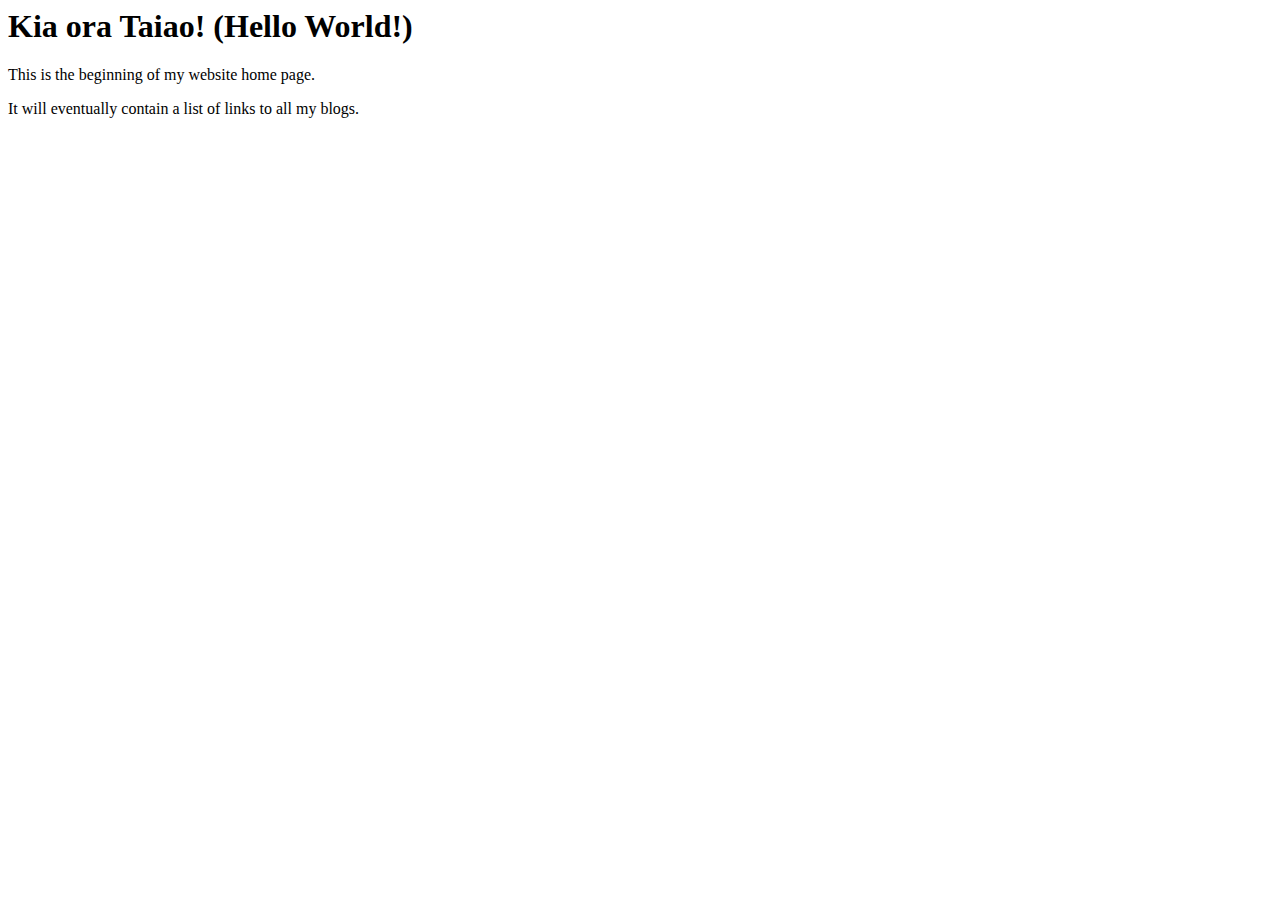
<file: index.html>
<html>

<head>
    <title>My blog</title>

<body>
    <h1>Kia ora Taiao! (Hello World!)</h1>
    <p> This is the beginning of my website home page.</p>
    <p> It will eventually contain a list of links to all my blogs. </p>
</body>

</html>
</file>
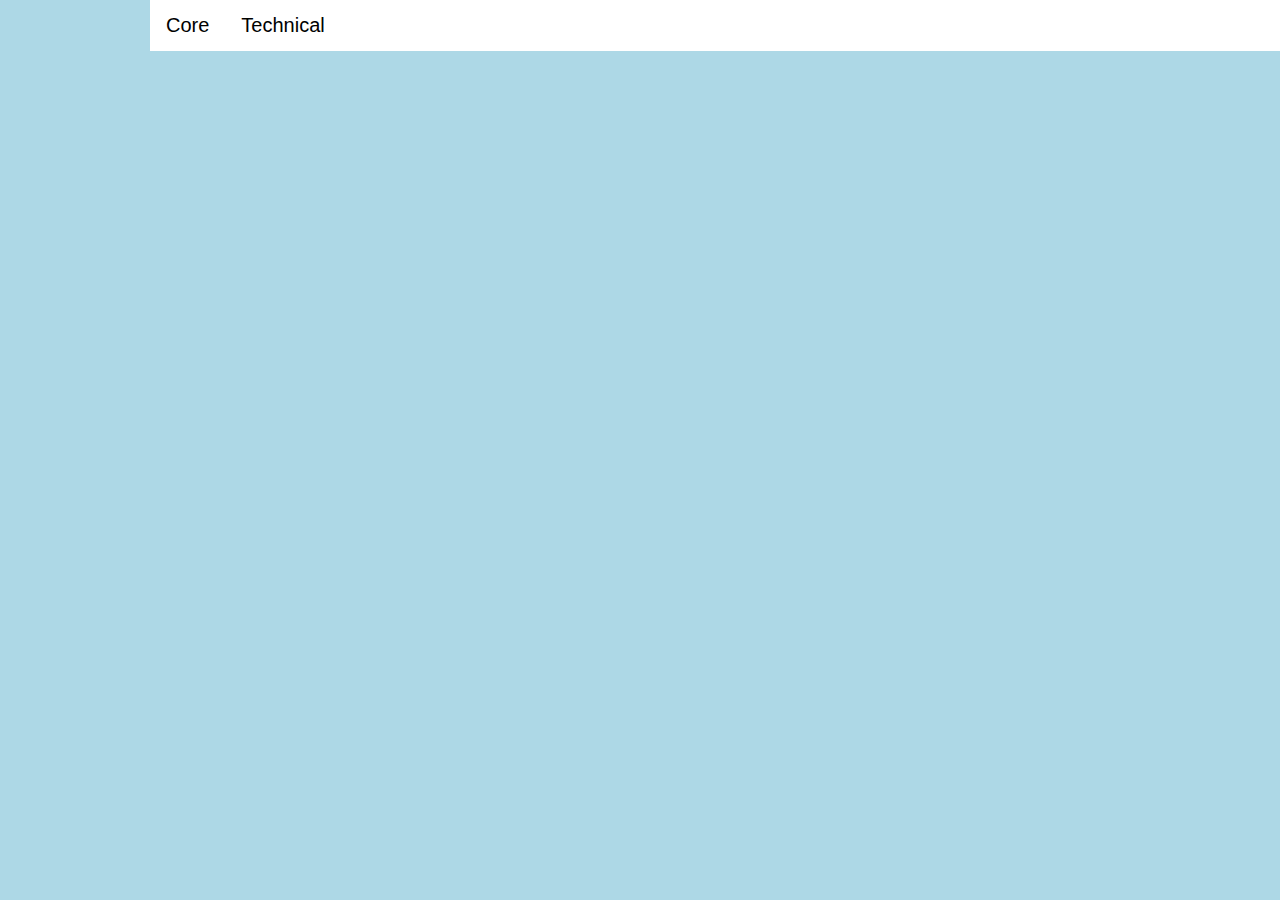
<file: blog/index.html>
<!DOCTYPE html>
<html lang="en">

<head>
    <meta charset="UTF-8">
    <link href="styles.css" rel="stylesheet" type="text/css" />
</head>

<div>

    <ul>
        <li><a href="core.html">Core</a></li>
        <li><a href="technical.html">Technical</a></li>
    </ul>

</div>

</html>
</file>
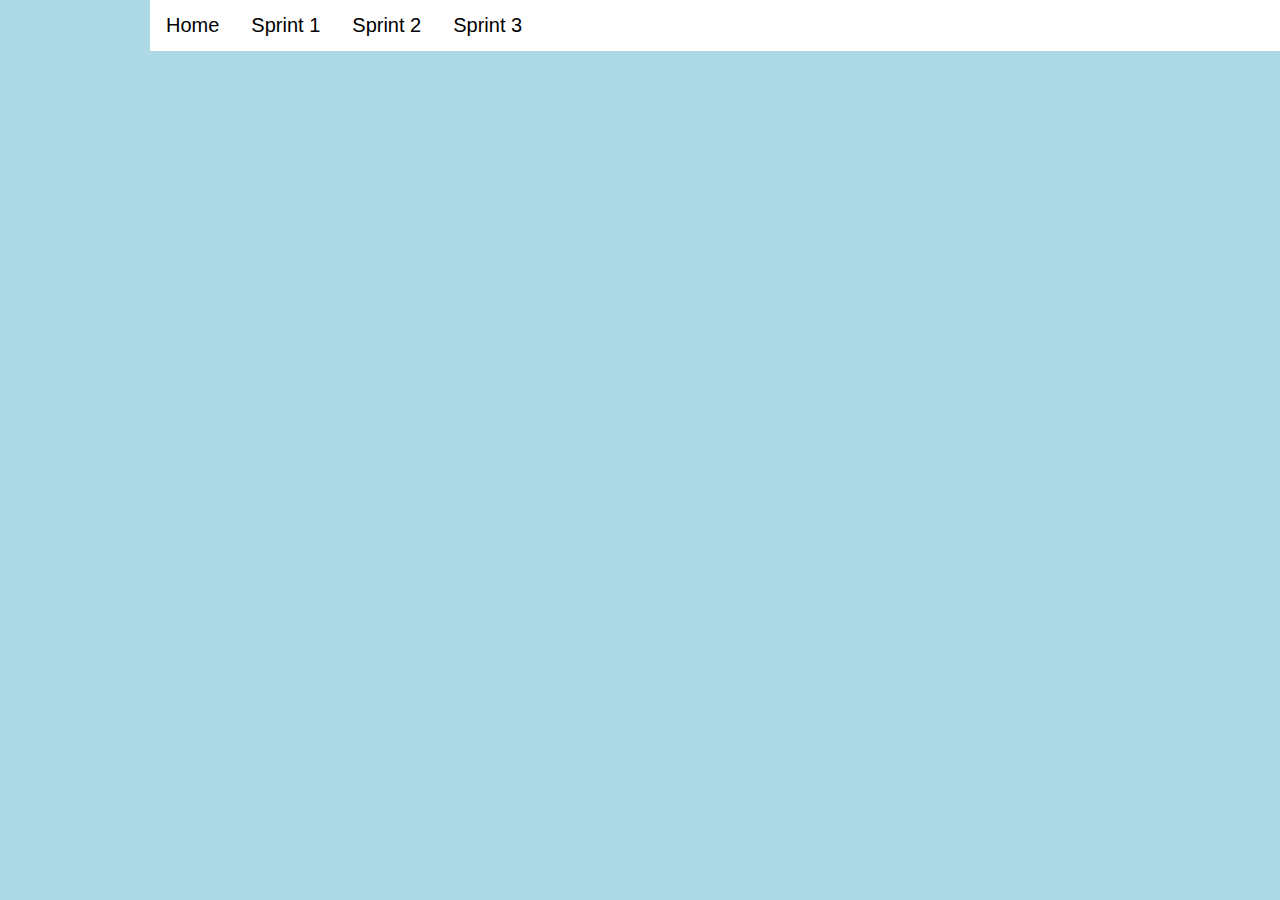
<file: blog/core.html>
<!DOCTYPE html>
<html lang="en">

<head>
    <meta charset="UTF-8">
    <link href="styles.css" rel="stylesheet" type="text/css" />
</head>
<div>

    <ul>
        <li><a href="index.html">Home</a></li>
        <li><a href="sprint1-core.html">Sprint 1</a></li>
        <li><a href="sprint2-core.html">Sprint 2</a></li>
        <li><a href="sprint3-core.html">Sprint 3</a></li>
    </ul>

</div>

</html>
</file>
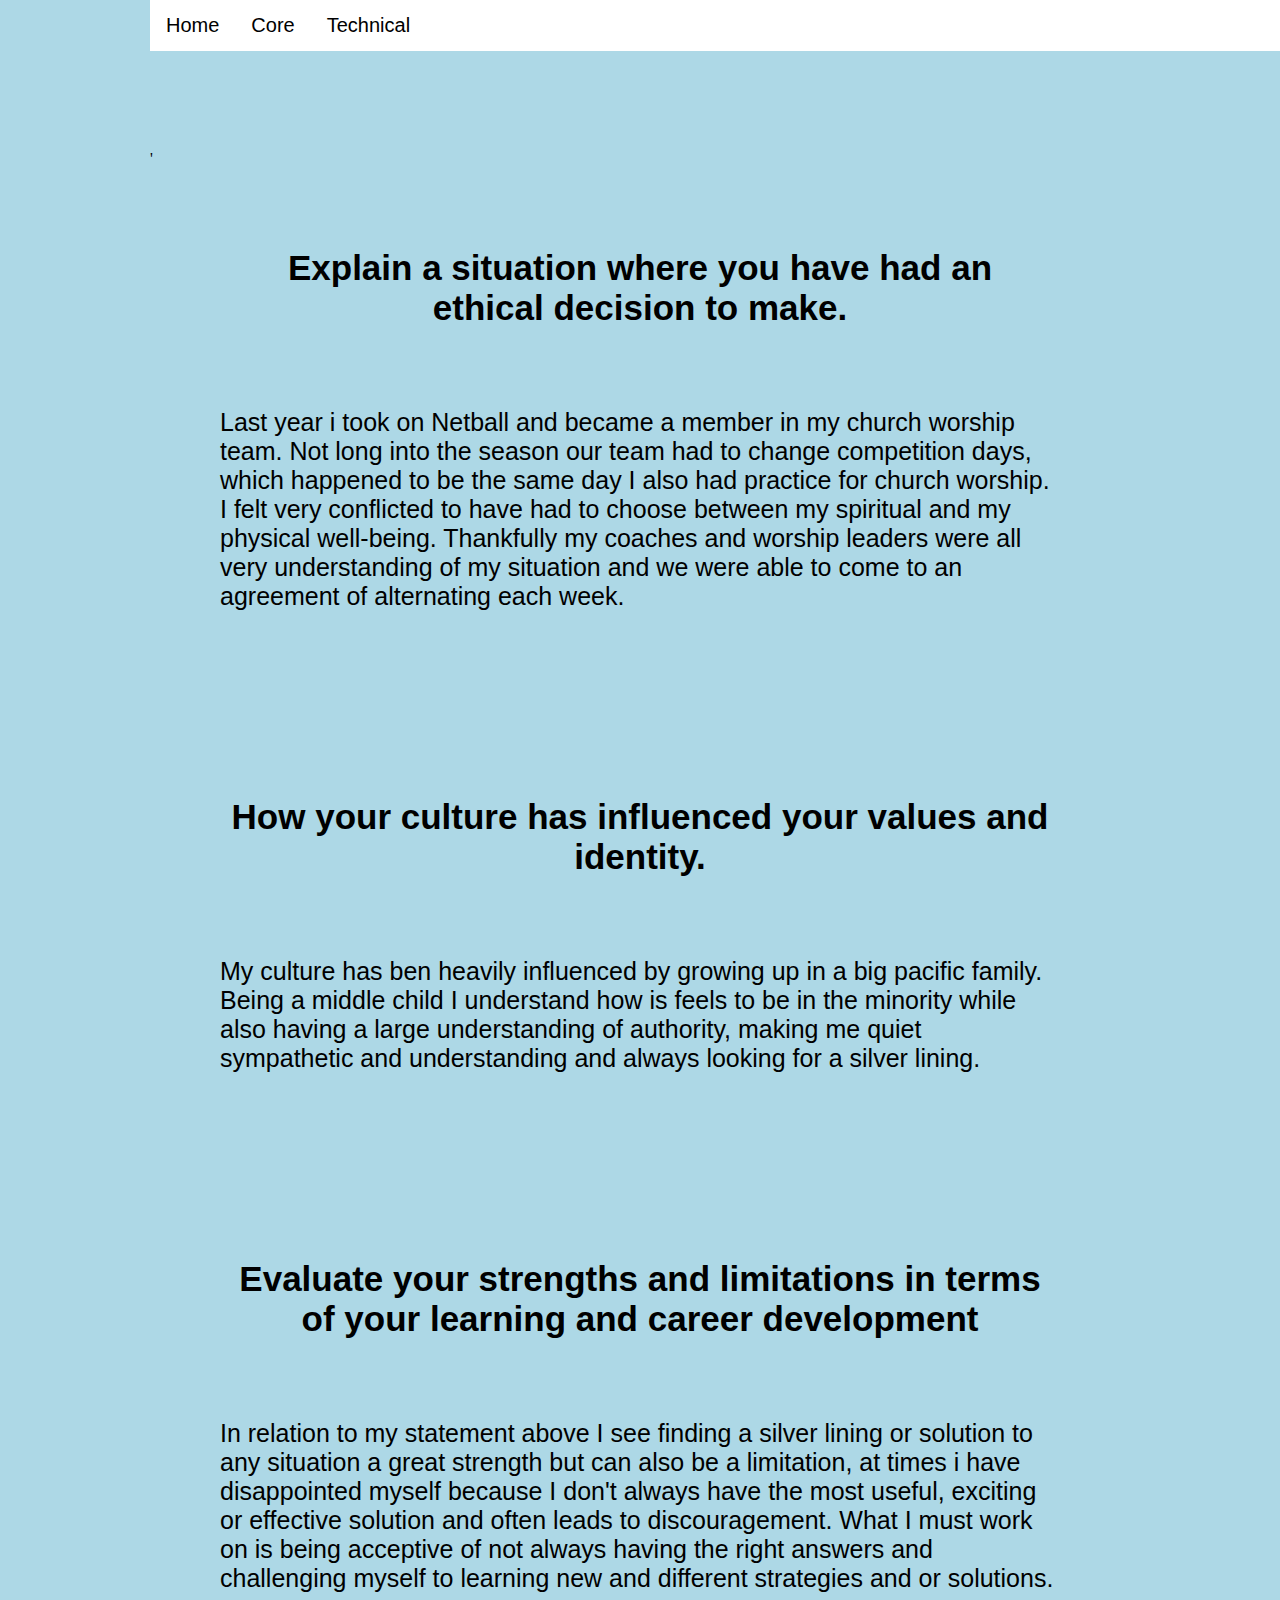
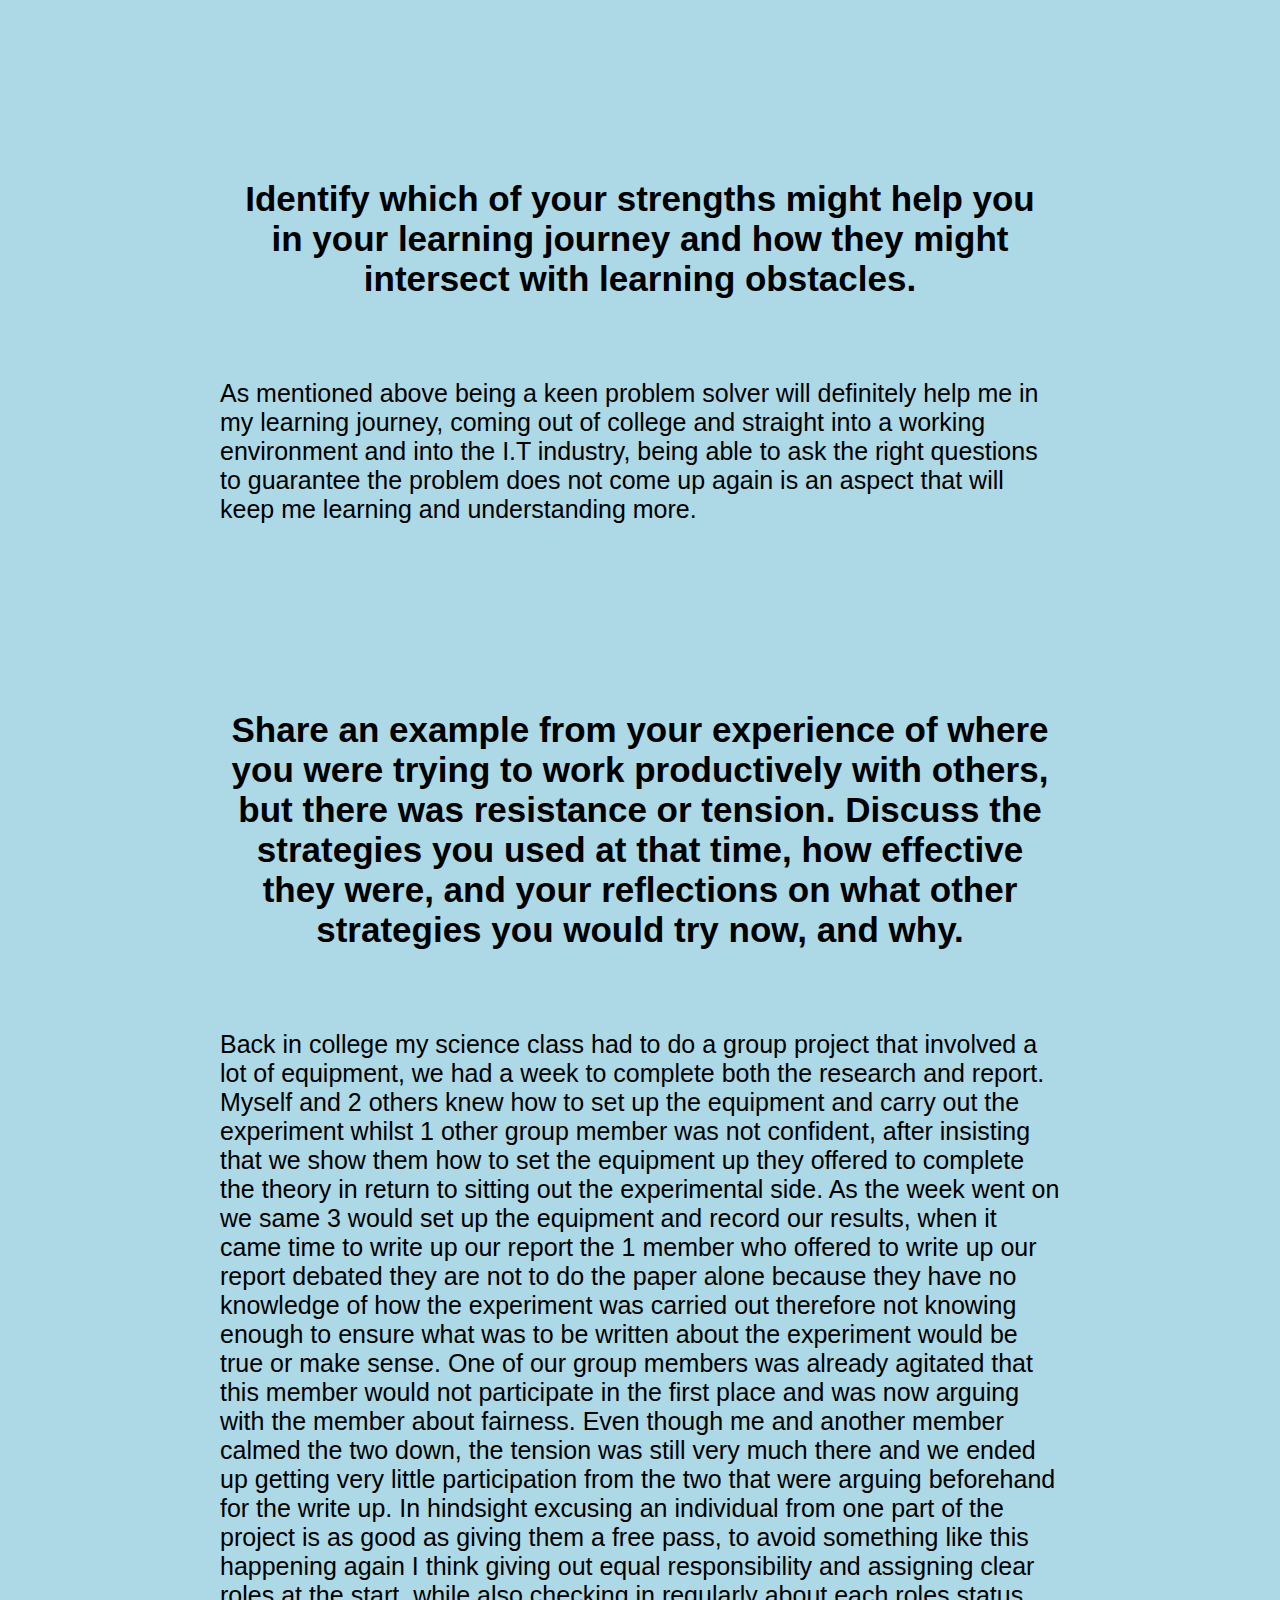
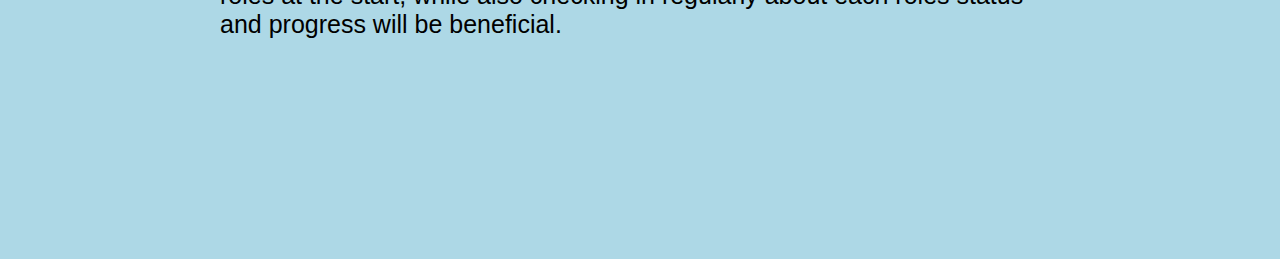
<file: blog/sprint1-core.html>
<!DOCTYPE html>
<html>

<head>
    <title>Identity, Values and Strengths</title>'
    <meta charset="UTF-8">
    <link href="styles.css" rel="stylesheet" type="text/css" />
</head>

<body>

    <ul>
        <li><a href="index.html">Home</a></li>
        <li><a href="core.html">Core</a></li>
        <li><a href="technical.html">Technical</a></li>
    </ul>

    <div>
        <h1>Explain a situation where you have had an ethical decision to make.</h1>
        <p>
            Last year i took on Netball and became a member in my church worship team. Not long into the season our team
            had
            to change competition days, which happened to be the same day I also had practice for church worship. I felt
            very conflicted to have had to choose between my spiritual and my physical well-being. Thankfully my coaches
            and
            worship leaders were all very understanding of my situation and we were able to come to an agreement of
            alternating each week.
        </p>
        <br></br>
        <h1>How your culture has influenced your values and identity.</h1>
        <p>
            My culture has ben heavily influenced by growing up in a big pacific family. Being a middle child I
            understand
            how is feels to be in the minority while also having a large understanding of authority, making me quiet
            sympathetic and understanding and always looking for a silver lining.
        </p>
        <br></br>
        <h1>Evaluate your strengths and limitations in terms of your learning and career development</h1>
        <p>
            In relation to my statement above I see finding a silver lining or solution to any situation a great
            strength
            but can also be a limitation, at times i have disappointed myself because I don't always have the most
            useful,
            exciting or effective solution and often leads to discouragement. What I must work on is being acceptive of
            not
            always having the right answers and challenging myself to learning new and different strategies and or
            solutions.
        </p>
        <br></br>
        <h1>Identify which of your strengths might help you in your learning journey and how they might intersect with
            learning obstacles.</h1>
        <p>
            As mentioned above being a keen problem solver will definitely help me in my learning journey, coming out of
            college and straight into a working environment and into the I.T industry, being able to ask the right
            questions
            to guarantee the problem does not come up again is an aspect that will keep me learning and understanding
            more.
        </p>
        <br></br>
        <h1>Share an example from your experience of where you were trying to work productively with others, but there
            was
            resistance or tension. Discuss the strategies you used at that time, how effective they were, and your
            reflections on what other strategies you would try now, and why.</h1>
        <p>
            Back in college my science class had to do a group project that involved a lot of equipment, we had a week
            to
            complete both the research and report. Myself and 2 others knew how to set up the equipment and carry out
            the
            experiment whilst 1 other group member was not confident, after insisting that we show them how to set the
            equipment up they offered to complete the theory in return to sitting out the experimental side. As the week
            went on we same 3 would set up the equipment and record our results, when it came time to write up our
            report
            the 1 member who offered to write up our report debated they are not to do the paper alone because they have
            no
            knowledge of how the experiment was carried out therefore not knowing enough to ensure what was to be
            written
            about the experiment would be true or make sense. One of our group members was already agitated that this
            member
            would not participate in the first place and was now arguing with the member about fairness. Even though me
            and
            another member calmed the two down, the tension was still very much there and we ended up getting very
            little
            participation from the two that were arguing beforehand for the write up. In hindsight excusing an
            individual
            from one part of the project is as good as giving them a free pass, to avoid something like this happening
            again
            I think giving out equal responsibility and assigning clear roles at the start, while also checking in
            regularly
            about each roles status and progress will be beneficial.
        </p>

    </div>
</body>

</html>
</file>
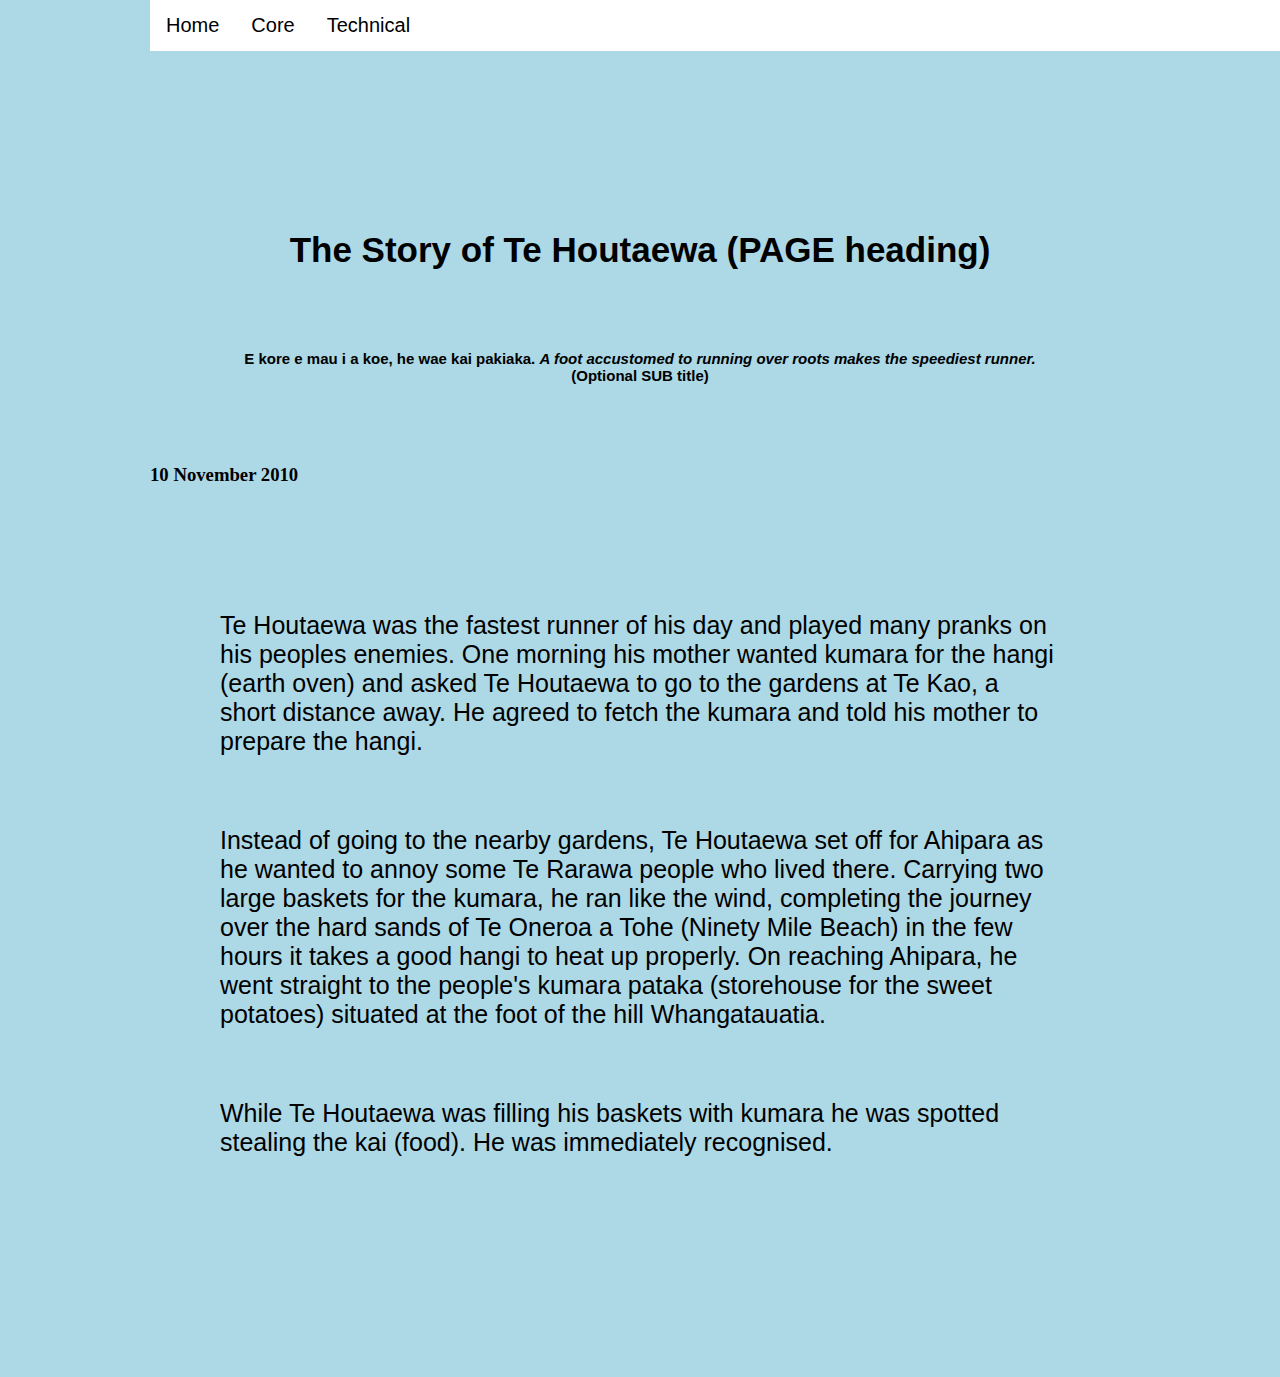
<file: blog/sprint1-technical.html>
<!DOCTYPE html>
<html>

<head>
    <title>Stories and Legends (PAGE title) </title>
    <meta charset="UTF-8">
    <link href="styles.css" rel="stylesheet" type="text/css" />
</head>

<body>

    <ul>
        <li><a href="index.html">Home</a></li>
        <li><a href="core.html">Core</a></li>
        <li><a href="technical.html">Technical</a></li>
    </ul>

    <div>
        <h1>The Story of Te Houtaewa (PAGE heading)</h1>
        <h2>E kore e mau i a koe, he wae kai pakiaka. <em>A foot accustomed to running over roots makes the speediest
                runner.</em> (Optional SUB title) </h2>
        <h3>10 November 2010</h3>
        <br></br>
        <p>
            Te Houtaewa was the fastest runner of his day and played many pranks on his peoples enemies. One morning his
            mother wanted kumara for the hangi (earth oven) and asked Te Houtaewa to go to the gardens at Te Kao, a
            short
            distance away. He agreed to fetch the kumara and told his mother to prepare the hangi.
        </p>
        <p>
            Instead of going to the nearby gardens, Te Houtaewa set off for Ahipara as he wanted to annoy some Te Rarawa
            people who lived there. Carrying two large baskets for the kumara, he ran like the wind, completing the
            journey
            over the hard sands of Te Oneroa a Tohe (Ninety Mile Beach) in the few hours it takes a good hangi to heat
            up
            properly. On reaching Ahipara, he went straight to the people's kumara pataka (storehouse for the sweet
            potatoes) situated at the foot of the hill Whangatauatia.
        </p>
        <p>
            While Te Houtaewa was filling his baskets with kumara he was spotted stealing the kai (food). He was
            immediately
            recognised.
        </p>

    </div>

</body>

</html>
</file>
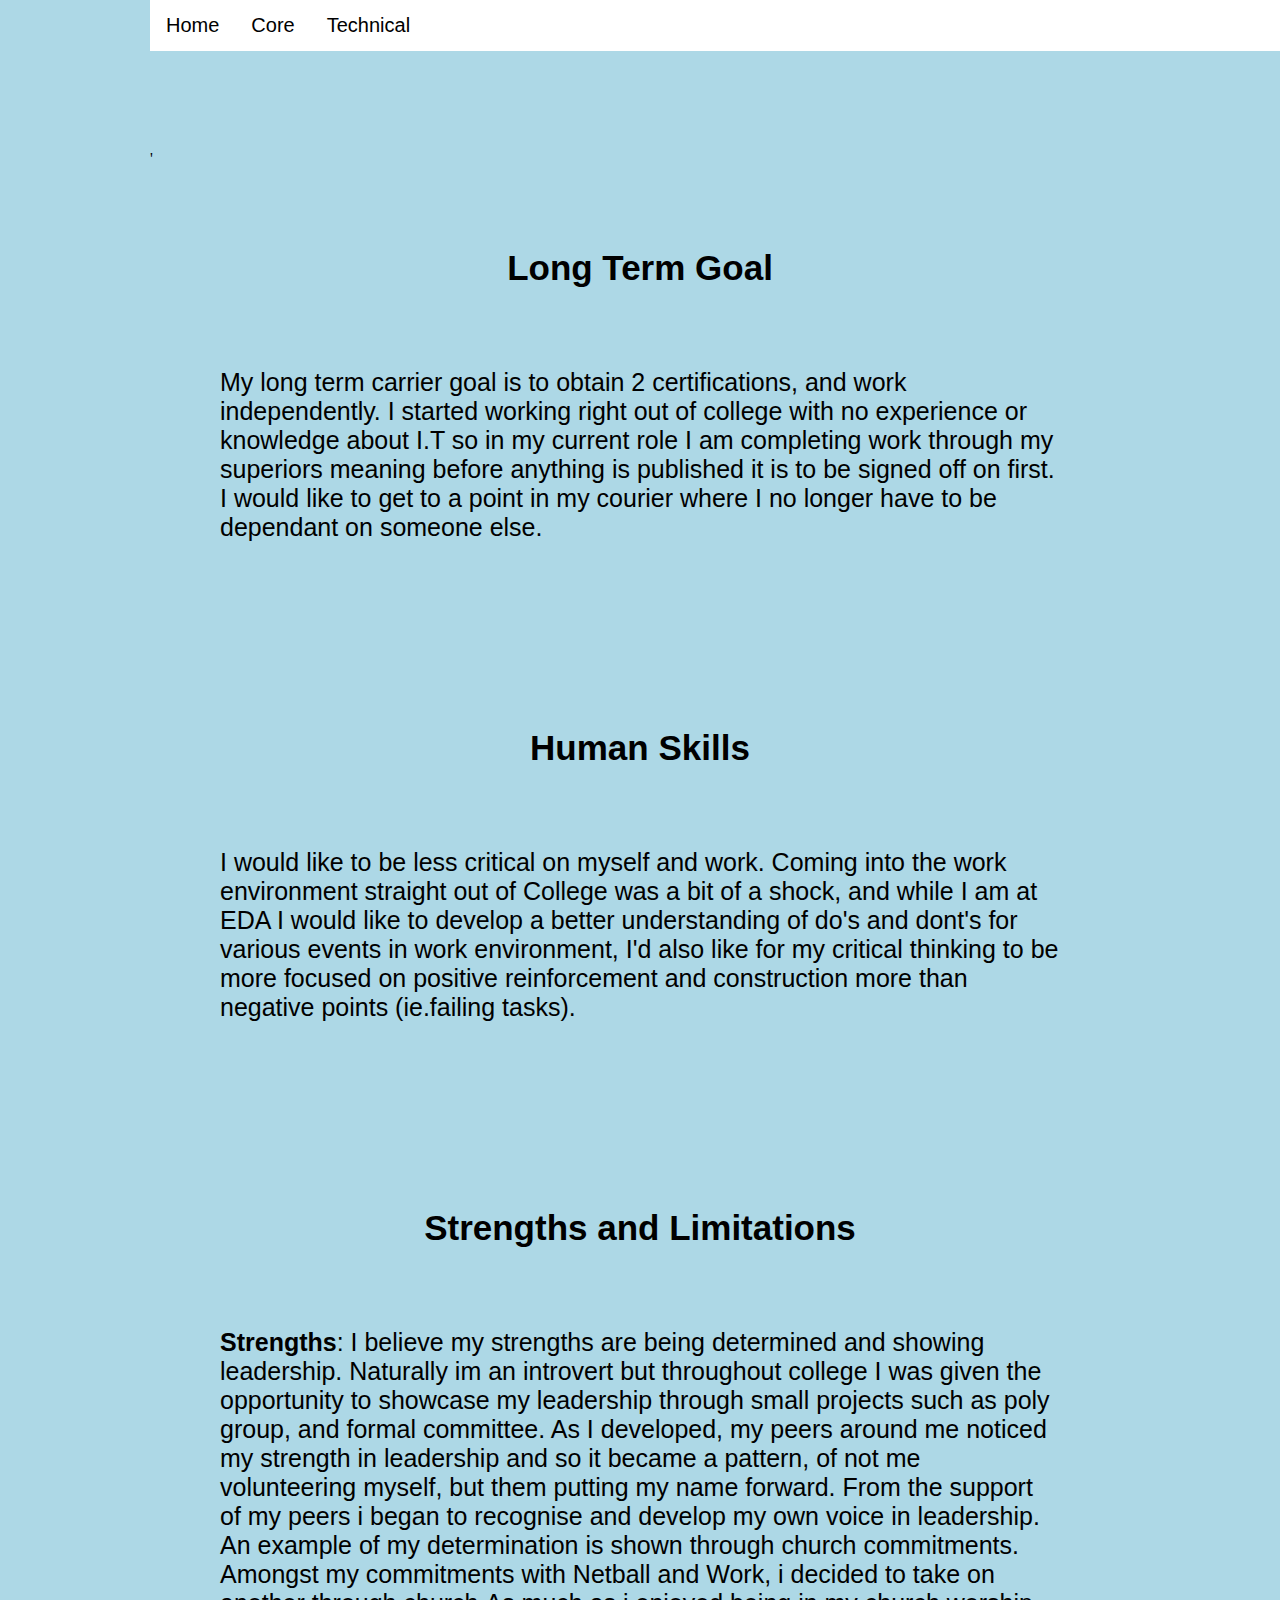
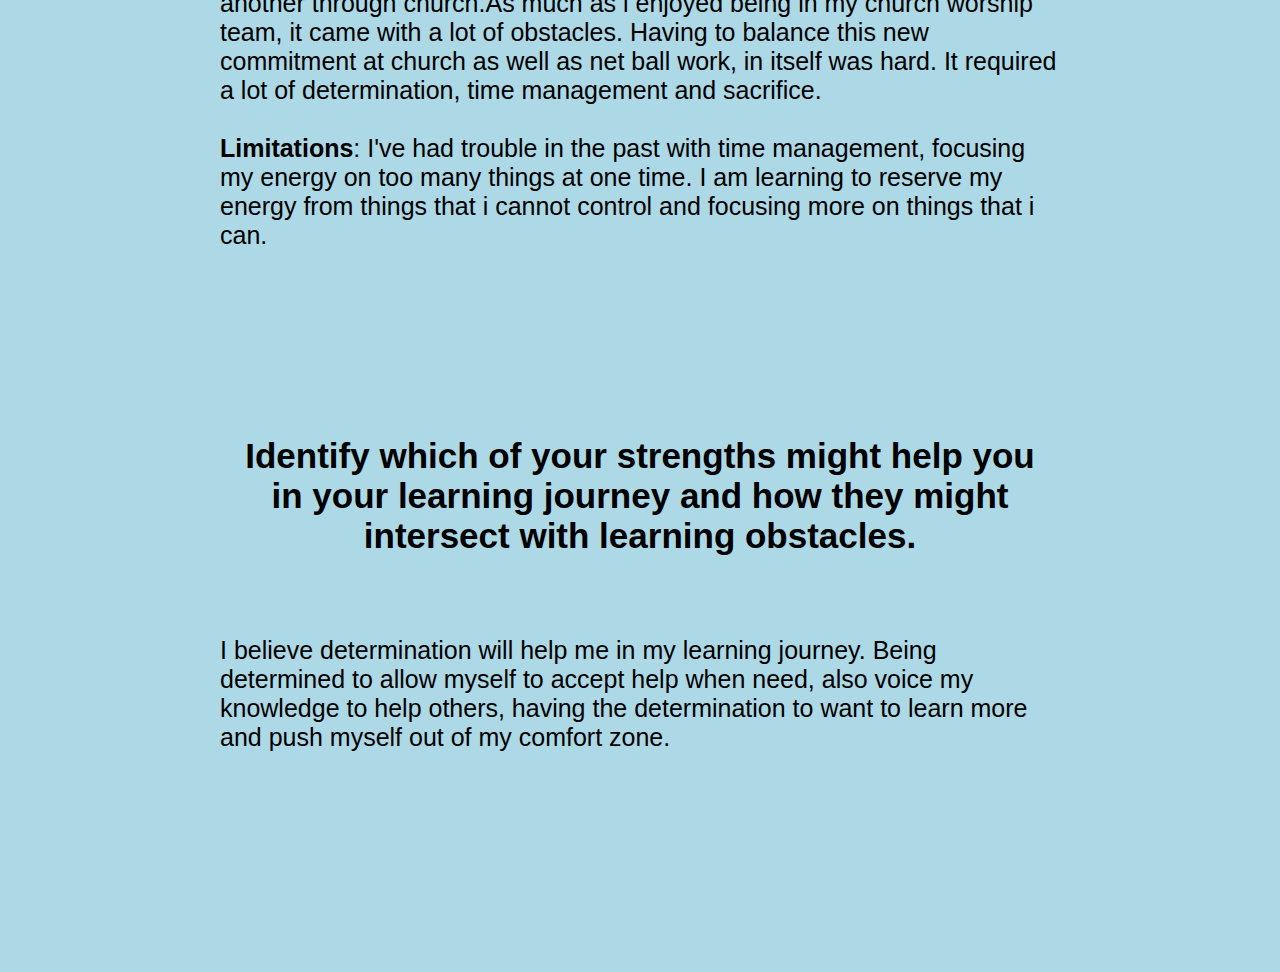
<file: blog/sprint2-core.html>
<!DOCTYPE html>
<html>

<head>
    <title>My Learining Plan</title>'
    <meta charset="UTF-8">
    <link href="styles.css" rel="stylesheet" type="text/css" />
</head>

<body>

    <ul>
        <li><a href="index.html">Home</a></li>
        <li><a href="core.html">Core</a></li>
        <li><a href="technical.html">Technical</a></li>
    </ul>

    <div>
        <h1>Long Term Goal</h1>
        <p>
            My long term carrier goal is to obtain 2 certifications, and work independently.
            I started working right out of college with no experience or knowledge about I.T so in my current role I am
            completing work through my superiors meaning before anything is published it is to be signed off on first. I
            would like to get to a point in my courier where I no longer have to be dependant on someone else.
        </p>
        <br></br>
        <h1>Human Skills</h1>
        <p>
            I would like to be less critical on myself and work. Coming into the work environment straight out of
            College
            was a bit of a shock, and while I am at EDA I would like to develop a better understanding of do's and
            dont's
            for various events in work environment, I'd also like for my critical thinking to be more focused on
            positive
            reinforcement and construction more than negative points (ie.failing tasks).

        </p>
        <br></br>
        <h1>Strengths and Limitations</h1>
        <p>
            <strong>Strengths</strong>: I believe my strengths are being determined and showing leadership. Naturally im
            an
            introvert but throughout college I was given the opportunity to showcase my leadership through small
            projects
            such as poly group, and formal committee. As I developed, my peers around me noticed my strength in
            leadership
            and so it became a pattern, of not me volunteering myself, but them putting my name forward. From the
            support of
            my peers i began to recognise and develop my own voice in leadership. An example of my determination is
            shown
            through church commitments. Amongst my commitments with Netball and Work, i decided to take on another
            through
            church.As much as i enjoyed being in my church worship team, it came with a lot of obstacles. Having to
            balance
            this new commitment at church as well as net ball work, in itself was hard. It required a lot of
            determination,
            time management and sacrifice.

            <br></br>
            <strong>Limitations</strong>: I've had trouble in the past with time management, focusing my energy on too
            many
            things at one time. I am learning to reserve my energy from things that i cannot control and focusing more
            on
            things that i can.
        </p>
        <br></br>

        <h1>Identify which of your strengths might help you in your learning journey and how they might intersect with
            learning obstacles.</h1>
        <p>
            I believe determination will help me in my learning journey. Being determined to allow myself to accept help
            when need, also voice my knowledge to help others, having the determination to want to learn more and push
            myself out of my comfort zone.
        </p>


    </div>
</body>

</html>
</file>
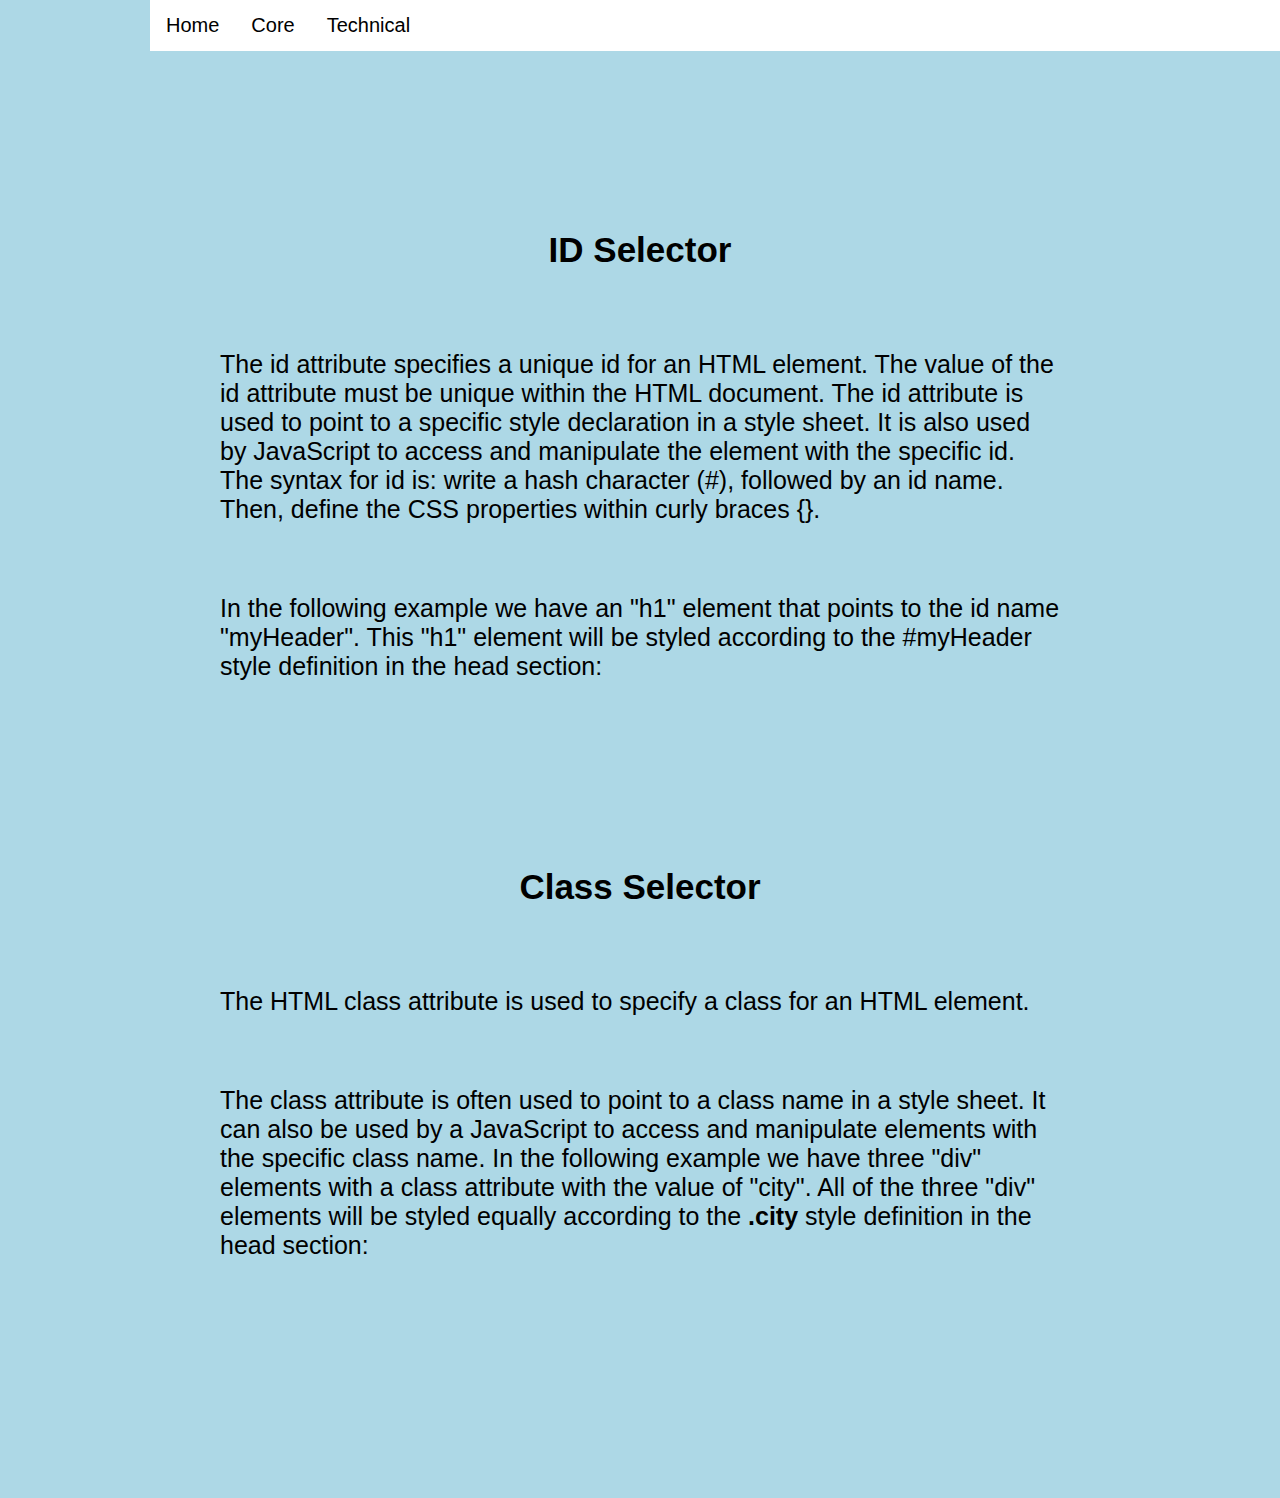
<file: blog/sprint2-technical.html>
<!DOCTYPE html>
<html>

<head>
    <meta charset="UTF-8">
    <link href="styles.css" rel="stylesheet" type="text/css" />
</head>

<body>


    <ul>
        <li><a href="index.html">Home</a></li>
        <li><a href="core.html">Core</a></li>
        <li><a href="technical.html">Technical</a></li>
    </ul>

    <div>
        <h1>ID Selector</h1>

        <p>
            The id attribute specifies a unique id for an HTML element. The value of the id attribute must be unique
            within
            the HTML document.
            The id attribute is used to point to a specific style declaration in a style sheet. It is also used by
            JavaScript to access and manipulate the element with the specific id.
            The syntax for id is: write a hash character (#), followed by an id name. Then, define the CSS properties
            within
            curly braces {}.
        </p>
        <p> In the following example we have an "h1" element that points to the id name "myHeader". This "h1" element
            will
            be styled according to the #myHeader
            style definition in the head section:
        </p>
        <img scr="maggie-github.io/myheader.png">

        <br></br>
        <h1>Class Selector</h1>

        <p>
            The HTML class attribute is used to specify a class for an HTML element.
        </p>
        <p> The class attribute is often used to point to a class name in a style sheet. It can also be used by a
            JavaScript
            to access and manipulate elements with the specific class name.

            In the following example we have three "div" elements with a class attribute with the value of "city". All
            of
            the three "div" elements will be styled equally according to the <strong>.city</strong> style definition in
            the
            head section:
        </p>
        <img scr="maggie-github.io/classes.png">
    </div>
</body>

</html>
</file>
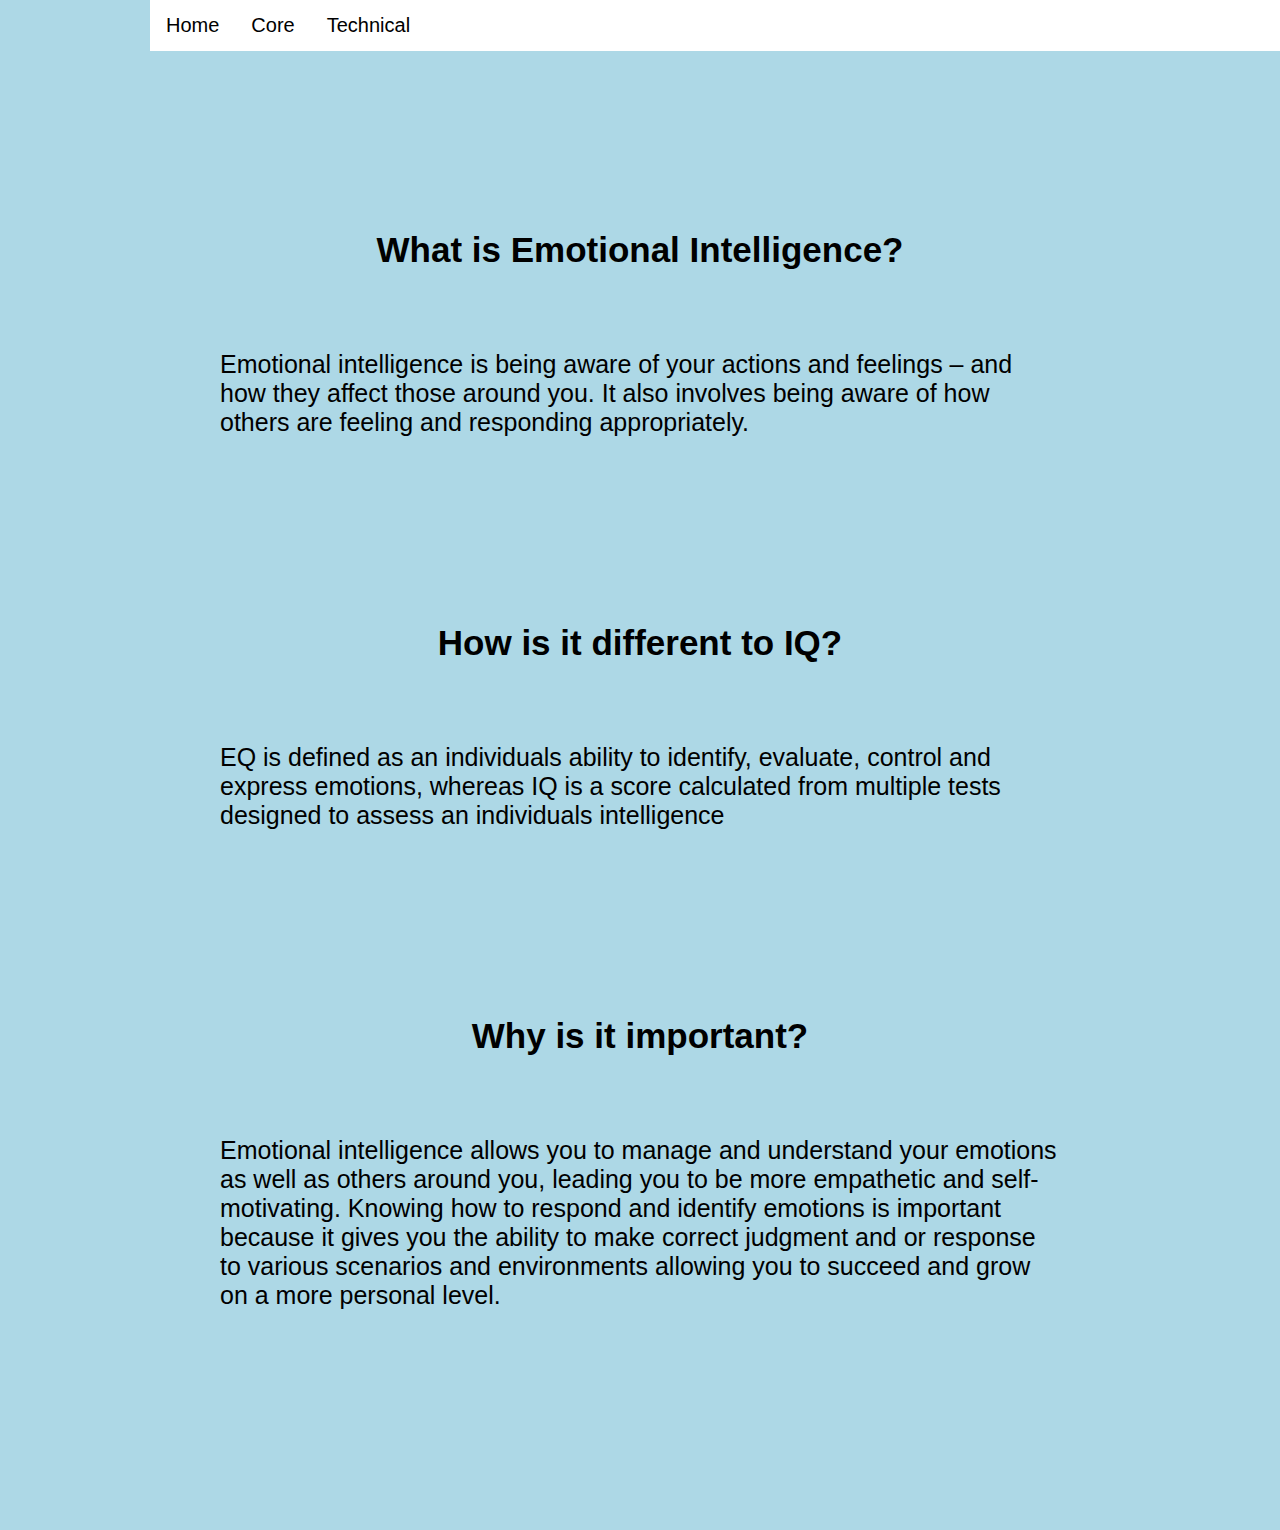
<file: blog/sprint3-core.html>
<!DOCTYPE html>
<html lang="en">

<head>
    <meta charset="UTF-8">
    <link href="styles.css" rel="stylesheet" type="text/css" />
</head>

<body>


    <ul>
        <li><a href="index.html">Home</a></li>
        <li><a href="core.html">Core</a></li>
        <li><a href="technical.html">Technical</a></li>
    </ul>


    <div>
        <h1>What is Emotional Intelligence?</h1>
        <p>Emotional intelligence is being aware of your actions and feelings – and how they affect those around you. It
            also involves being aware of how others are feeling and responding appropriately.</p>
        <br></br>
        <h1>How is it different to IQ?</h1>
        <p>EQ is defined as an individuals ability to identify, evaluate, control and express emotions, whereas IQ is a
            score calculated from multiple tests designed to assess an individuals intelligence</p>
        <br></br>
        <h1>Why is it important?</h1>
        <p>Emotional intelligence allows you to manage and understand your emotions as well as others around you,
            leading
            you to be more empathetic and self-motivating. Knowing how to respond and identify emotions is important
            because it gives you the ability to make correct judgment and or response to various scenarios and
            environments allowing you
            to succeed and grow on a more personal level.
        </p>
    </div>
</body>

</html>
</file>
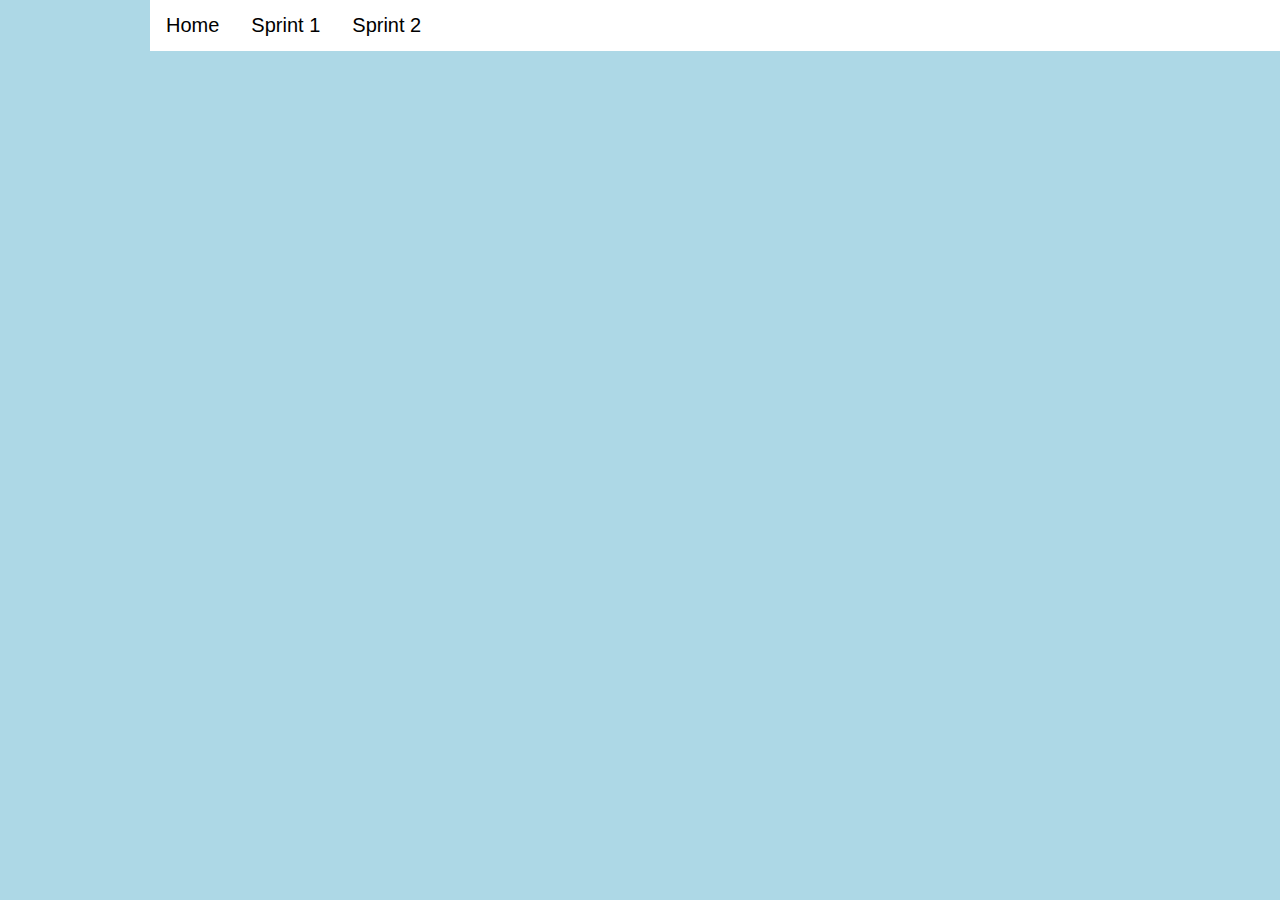
<file: blog/technical.html>
<!DOCTYPE html>
<html>

<head>
    <meta charset="UTF-8">
    <link href="styles.css" rel="stylesheet" type="text/css" />
</head>
<div>

    <ul>
        <li><a href="index.html">Home</a></li>
        <li><a href="sprint1-technical.html">Sprint 1</a></li>
        <li><a href="sprint2-technical.html">Sprint 2</a></li>
    </ul>

</div>

</html>
</file>
<file: blog/styles.css>
p {
        font-family: 'Garamond', sans-serif;
        font-size: 25px;
        margin: 70px;
        color: black;
      }
      body {
        background-color: lightblue;
        margin:80px;
        padding:70px
      }
      h1 {
        font-family: 'Garamond', sans-serif;
        font-size: 35px;
        color: black;
        text-align: center;
        margin: 80px;
      }
      h2 {
        font-family: 'Garamond', sans-serif;
        font-size: 15px;
        color: black;
        text-align: center;
        margin: 80px;
      }
      div{
        padding:0px;
        margin-top:35px;
      }
      ul {
        list-style-type: none;
        margin: 0;
        padding: 0;
        overflow: hidden;
        background-color: white;
        position: fixed;
        top: 0;
        width: 100%;
    }
    li {
        float: left;
        font-family: 'Garamond', sans-serif;
        font-size: 20px;
    }
    li a {
        display: block;
        color: black;
        text-align: center;
        padding: 14px 16px;
        text-decoration: none;
    }
    li a:hover:not(.active) {
        background-color: lightblue;
    }
    .active {
      background-color: lightblue;
  }

    @media screen and (max-width: 800px) {

        .leftcolumn,
        .rightcolumn {
            width: 100%;
            padding: 0;
        }
    }
</file>
